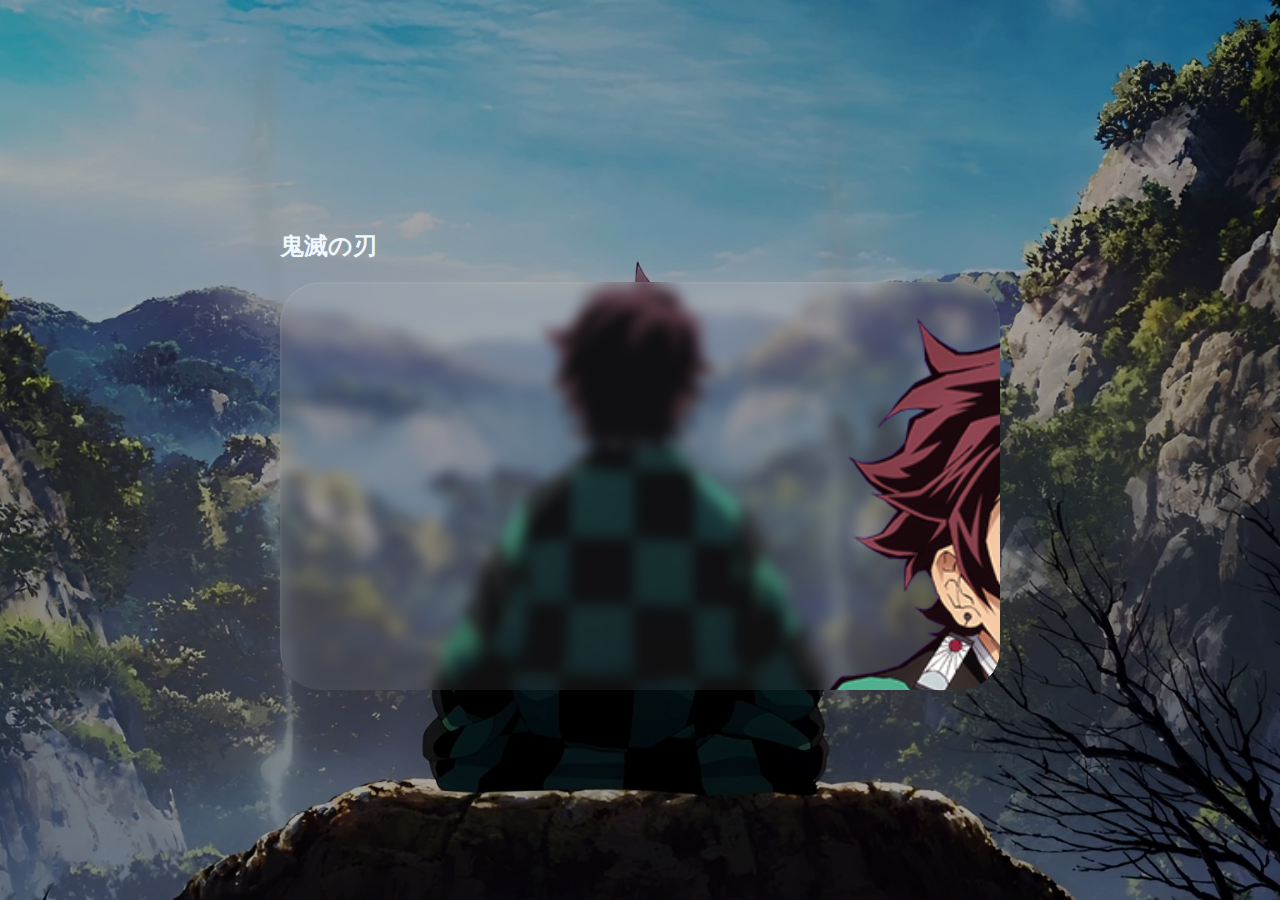
<file: index.html>
<!DOCTYPE html>
<html lang="en">
<head>
    <meta charset="UTF-8">
    <meta name="viewport" content="width=device-width, initial-scale=1.0">
    <link rel="stylesheet" href="style.css">
    <link rel="preconnect" href="https://fonts.googleapis.com">
    <link rel="preconnect" href="https://fonts.gstatic.com" crossorigin>
    <link href="https://fonts.googleapis.com/css2?family=Anton&family=Noto+Serif+JP:wght@200..900&family=Sora:wght@100..800&display=swap" rel="stylesheet">
    <title>Tanjiro Kamado</title>
</head>
<body>
    <div class="backgroundT">
        <div class="cardContainer">
            <h2>鬼滅の刃</h2>
            <div class="line"> </div>
            <div class="blurBox"> 
                <div class="content"> 
                    <img alt="Tanjiro pic" src="/Assets/tanjiro-Main-Image.png">
                    <div class="text">
                        <h1> Tanjiro Kamado </h1>
                        <p>Tanjiro Kamado is the kind-hearted and determined protagonist of Demon Slayer: Kimetsu no Yaiba. After his family is slaughtered by demons, and his younger sister Nezuko is turned into one, he becomes a Demon Slayer to find a cure for her and avenge his family. Tanjiro possesses exceptional swordsmanship, a strong sense of justice, and heightened senses, particularly his keen sense of smell. He wields the Water Breathing and later the Sun Breathing techniques, making him a formidable warrior. Despite the hardships he faces, he remains compassionate and always seeks to help others. 
                        </p>
                    </div>
                </div>
            </div>
        </div>
    </div>
</body>
</file>
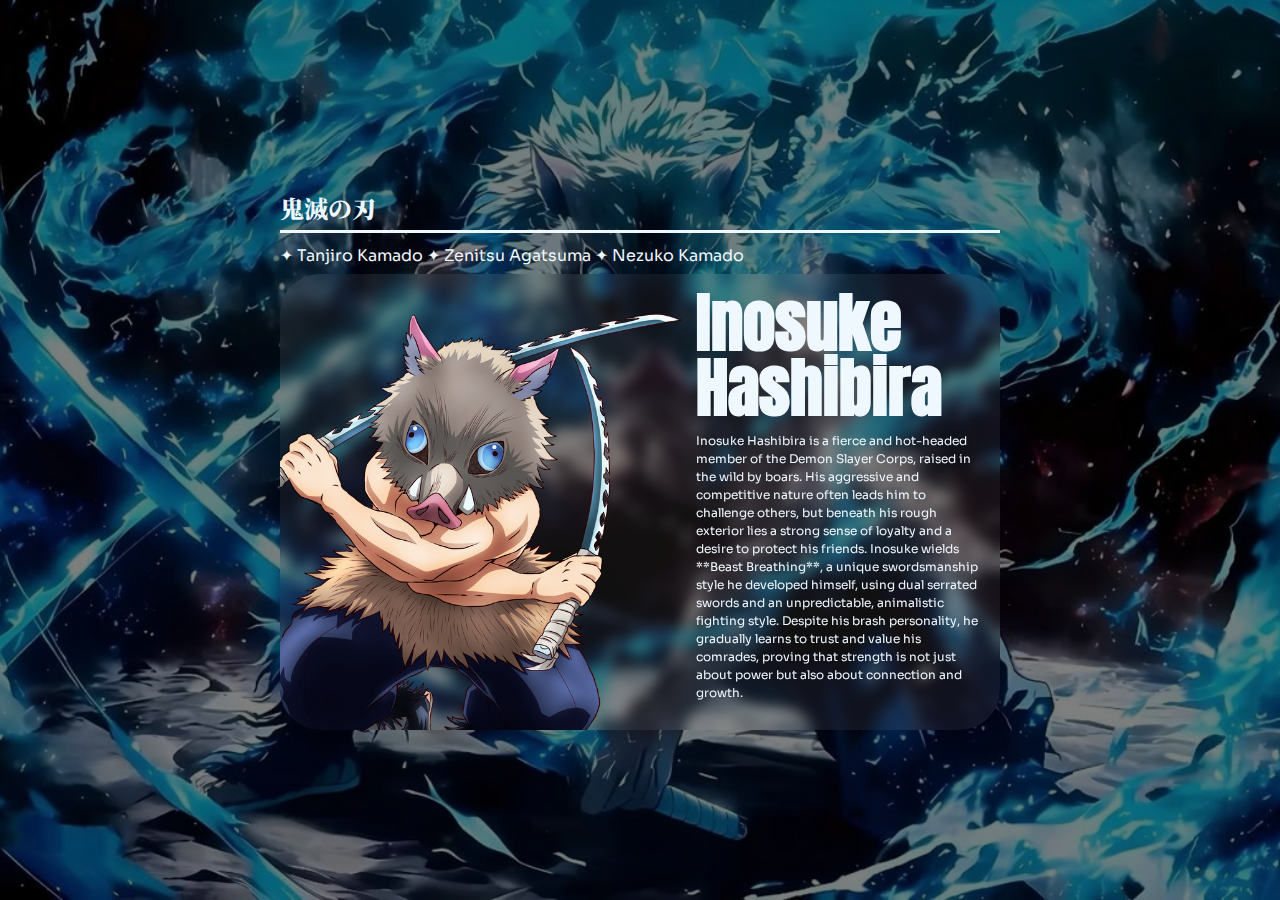
<file: Inosuke/Inosuke-Hashibira.html>
<!DOCTYPE html>
<html lang="en">
<head>
    <meta charset="UTF-8">
    <meta name="viewport" content="width=device-width, initial-scale=1.0">
    <link rel="stylesheet" href="Inosuke.css">
    <link rel="preconnect" href="https://fonts.googleapis.com">
    <link rel="preconnect" href="https://fonts.gstatic.com" crossorigin>
    <link href="https://fonts.googleapis.com/css2?family=Anton&family=Noto+Serif+JP:wght@200..900&family=Sora:wght@100..800&display=swap" rel="stylesheet">
    <title>Inosuke Hashibira</title>
</head>
<body>
    <div class="background">
        <div class="cardContainer">
            <h2>鬼滅の刃</h2>
            <a class="links" href="/Tanjiro/Tanjiro.html">✦ Tanjiro Kamado</a>
            <a class="links" href="/Zenitsu/zenitsu.html">✦ Zenitsu Agatsuma</a>
            <a class="links" href="/Nezuko/Nezuko.html">✦ Nezuko Kamado</a>
            <div class="line"> </div>
            <div class="blurBox"> 
                <div class="content"> 
                    <img alt="Inosuke pic" src="/Assets/Assets-Inosuke/inosuke-Main-Image.png">
                    <div class="text">
                        <h1> Inosuke Hashibira </h1>
                        <p>Inosuke Hashibira is a fierce and hot-headed member of the Demon Slayer Corps, raised in the wild by boars. His aggressive and competitive nature often leads him to challenge others, but beneath his rough exterior lies a strong sense of loyalty and a desire to protect his friends. Inosuke wields **Beast Breathing**, a unique swordsmanship style he developed himself, using dual serrated swords and an unpredictable, animalistic fighting style. Despite his brash personality, he gradually learns to trust and value his comrades, proving that strength is not just about power but also about connection and growth.</p>
                    </div>
                </div>
            </div>
        </div>
    </div>
</body>
</file>
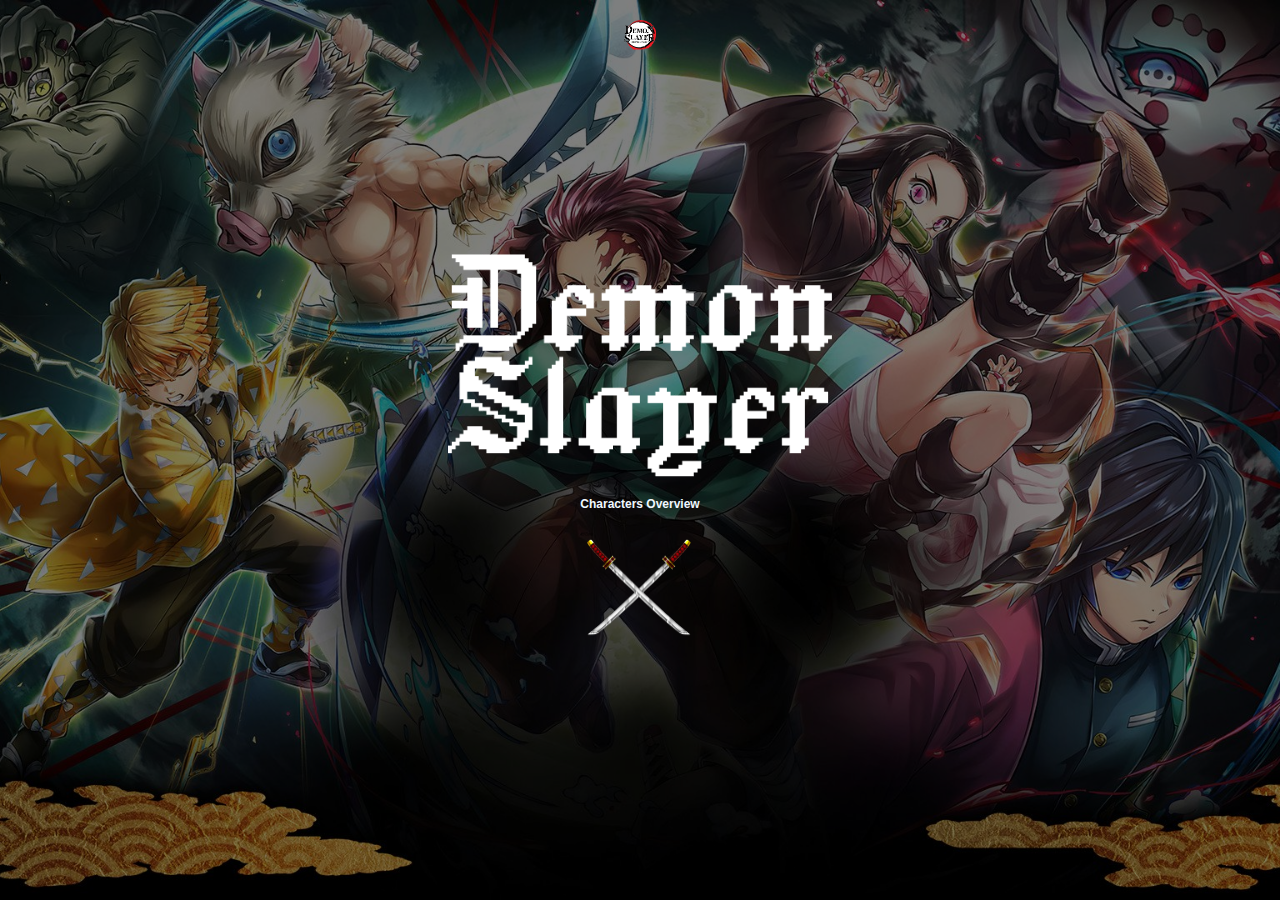
<file: main/main.html>
<!DOCTYPE html>
<html lang="en">
<head>
    <meta charset="UTF-8">
    <meta name="viewport" content="width=device-width, initial-scale=1.0">
    <link rel="stylesheet" href="style.css">
    <link rel="preconnect" href="https://fonts.googleapis.com">
    <link rel="preconnect" href="https://fonts.gstatic.com" crossorigin>
    <link href="https://fonts.googleapis.com/css2?family=Anton&family=Noto+Serif+JP:wght@200..900&family=Sora:wght@100..800&display=swap" rel="stylesheet">
    <title>Demon Slayer Char</title>
</head>
<body>
    <div class="background">
        <img class="dsLogoTop" src="/Assets/Assets-Main/ds-logo-black.png" alt="Demon Slayer Logo">
        <img class="mainTitle" src="/Assets/Assets-Main/mainTitle.png" alt="Demon Slayer">
        <h1 class="sr-only">Demond slayer</h1>
        <h2 class="subtitle"> Characters Overview </h2>
        <img class="katanas" src="/Assets/Assets-Main/katanas.png" alt="Katanas">
    </div>
</body>
</file>
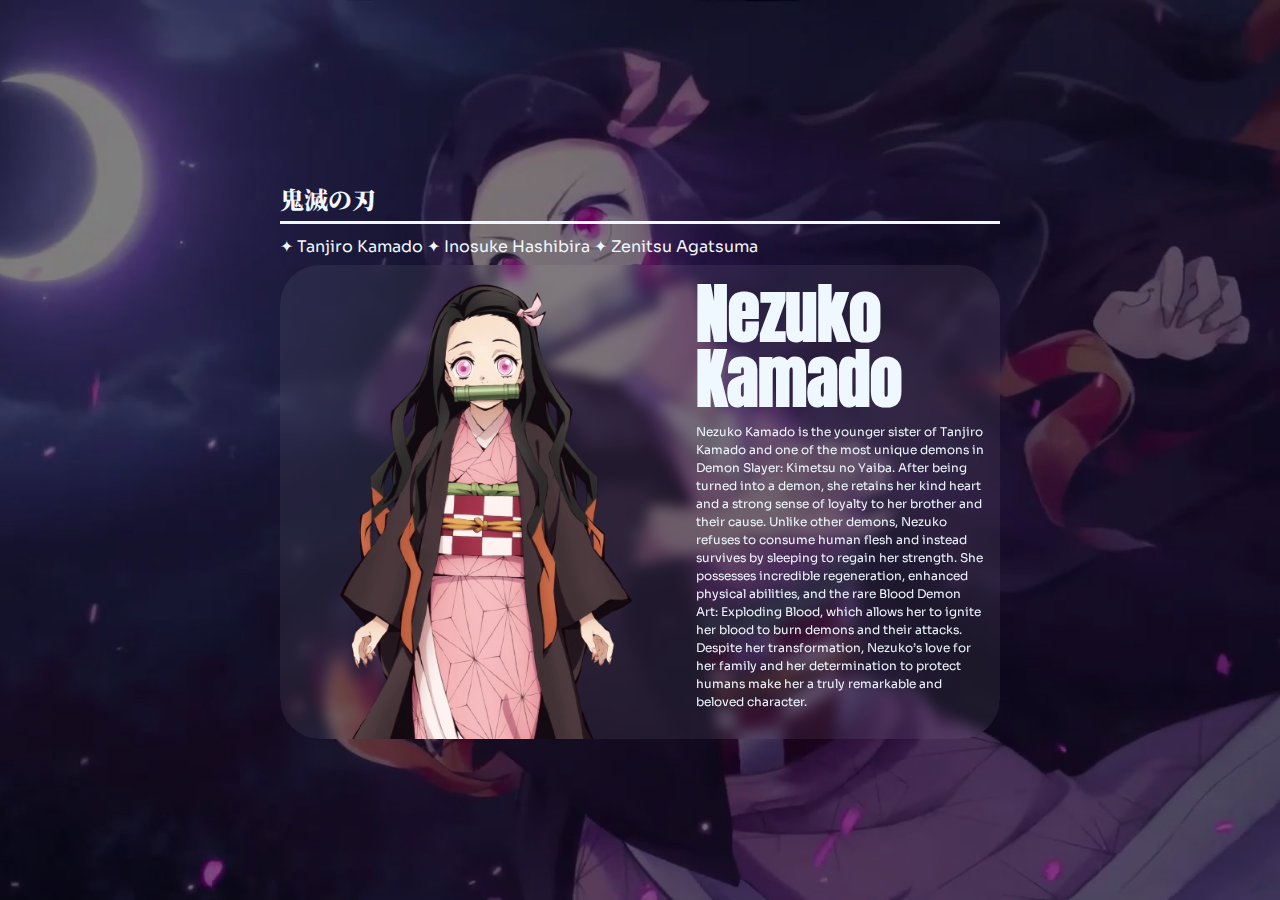
<file: Nezuko/Nezuko.html>
<!DOCTYPE html>
<html lang="en">
<head>
    <meta charset="UTF-8">
    <meta name="viewport" content="width=device-width, initial-scale=1.0">
    <link rel="stylesheet" href="Nezuko.css">
    <link rel="preconnect" href="https://fonts.googleapis.com">
    <link rel="preconnect" href="https://fonts.gstatic.com" crossorigin>
    <link href="https://fonts.googleapis.com/css2?family=Anton&family=Noto+Serif+JP:wght@200..900&family=Sora:wght@100..800&display=swap" rel="stylesheet">
    <title>Tanjiro Kamado</title>
</head>
<body>
    <div class="background">
        <div class="cardContainer">
            <h2>鬼滅の刃</h2>
            <a class="links" href="/Tanjiro/Tanjiro.html">✦ Tanjiro Kamado</a>
            <a class="links" href="/Inosuke/Inosuke-Hashibira.html">✦ Inosuke Hashibira</a>
            <a class="links" href="/Zenitsu/Zenitsu.html">✦ Zenitsu Agatsuma</a>
            <div class="line"> </div>
            <div class="blurBox"> 
                <div class="content"> 
                    <img alt="Tanjiro pic" src="/Assets/Assets-Nesuko/nezuko-Main-Image.webp">
                    <div class="text">
                        <h1> Nezuko Kamado </h1>
                        <p> Nezuko Kamado is the younger sister of Tanjiro Kamado and one of the most unique demons in Demon Slayer: Kimetsu no Yaiba. After being turned into a demon, she retains her kind heart and a strong sense of loyalty to her brother and their cause. Unlike other demons, Nezuko refuses to consume human flesh and instead survives by sleeping to regain her strength. She possesses incredible regeneration, enhanced physical abilities, and the rare Blood Demon Art: Exploding Blood, which allows her to ignite her blood to burn demons and their attacks. Despite her transformation, Nezuko’s love for her family and her determination to protect humans make her a truly remarkable and beloved character. </p>
                    </div>
                </div>
            </div>
        </div>
    </div>
</body>
</file>
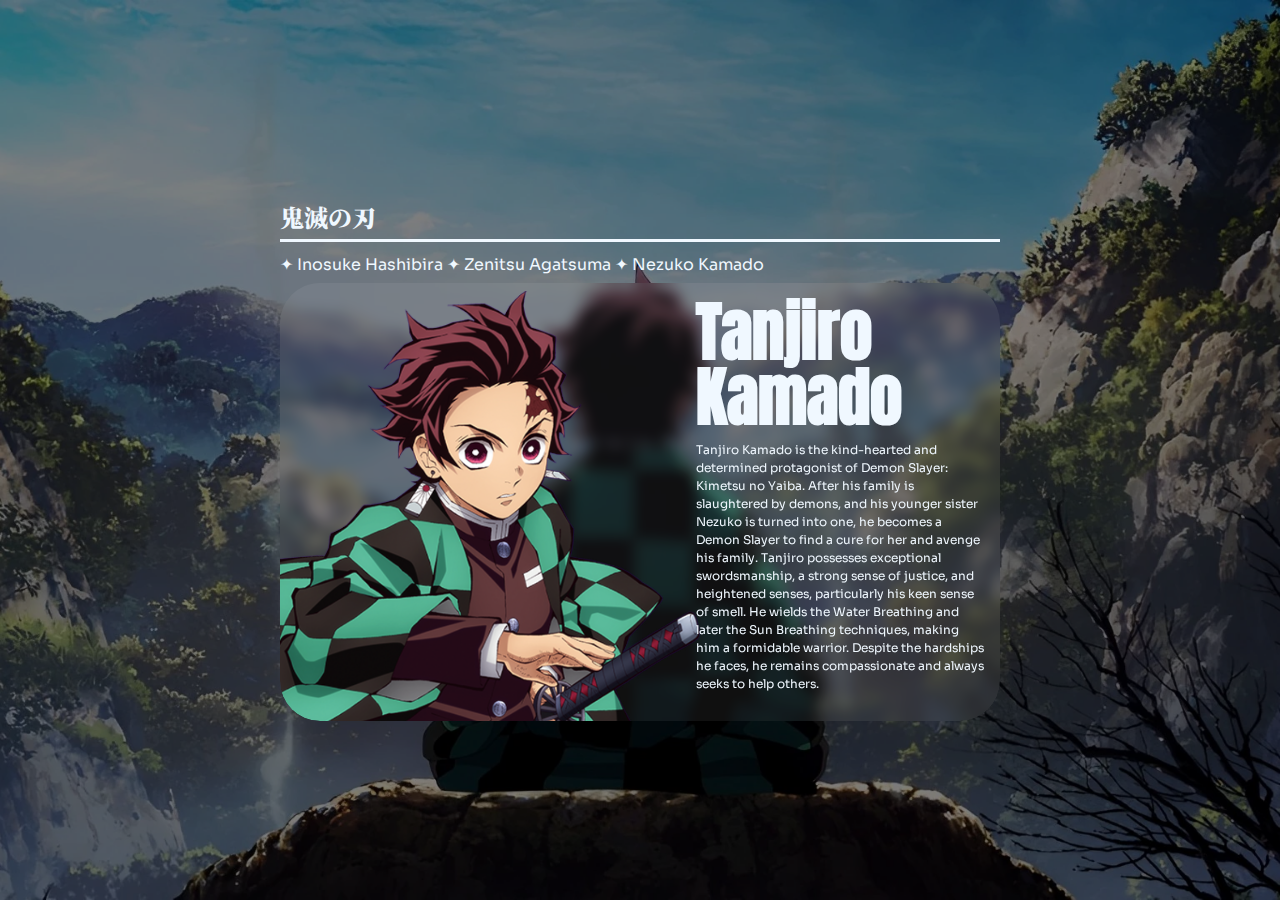
<file: Tanjiro/Tanjiro.html>
<!DOCTYPE html>
<html lang="en">
<head>
    <meta charset="UTF-8">
    <meta name="viewport" content="width=device-width, initial-scale=1.0">
    <link rel="stylesheet" href="Tanjiro.css">
    <link rel="preconnect" href="https://fonts.googleapis.com">
    <link rel="preconnect" href="https://fonts.gstatic.com" crossorigin>
    <link href="https://fonts.googleapis.com/css2?family=Anton&family=Noto+Serif+JP:wght@200..900&family=Sora:wght@100..800&display=swap" rel="stylesheet">
    <title>Tanjiro Kamado</title>
</head>
<body>
    <div class="background">
        <div class="cardContainer">
            <h2>鬼滅の刃</h2>
            <a class="links" href="/Inosuke/Inosuke-Hashibira.html">✦ Inosuke Hashibira</a>
            <a class="links" href="/Zenitsu/Zenitsu.html">✦ Zenitsu Agatsuma</a>
            <a class="links" href="/Nezuko/Nezuko.html">✦ Nezuko Kamado</a>
            <div class="line"> </div>
            <div class="blurBox"> 
                <div class="content"> 
                    <img alt="Tanjiro pic" src="/Assets/Assets-Tanjiro/tanjiro-Main-Image.png">
                    <div class="text">
                        <h1> Tanjiro Kamado </h1>
                        <p>Tanjiro Kamado is the kind-hearted and determined protagonist of Demon Slayer: Kimetsu no Yaiba. After his family is slaughtered by demons, and his younger sister Nezuko is turned into one, he becomes a Demon Slayer to find a cure for her and avenge his family. Tanjiro possesses exceptional swordsmanship, a strong sense of justice, and heightened senses, particularly his keen sense of smell. He wields the Water Breathing and later the Sun Breathing techniques, making him a formidable warrior. Despite the hardships he faces, he remains compassionate and always seeks to help others. 
                        </p>
                    </div>
                </div>
            </div>
        </div>
    </div>
</body>
</file>
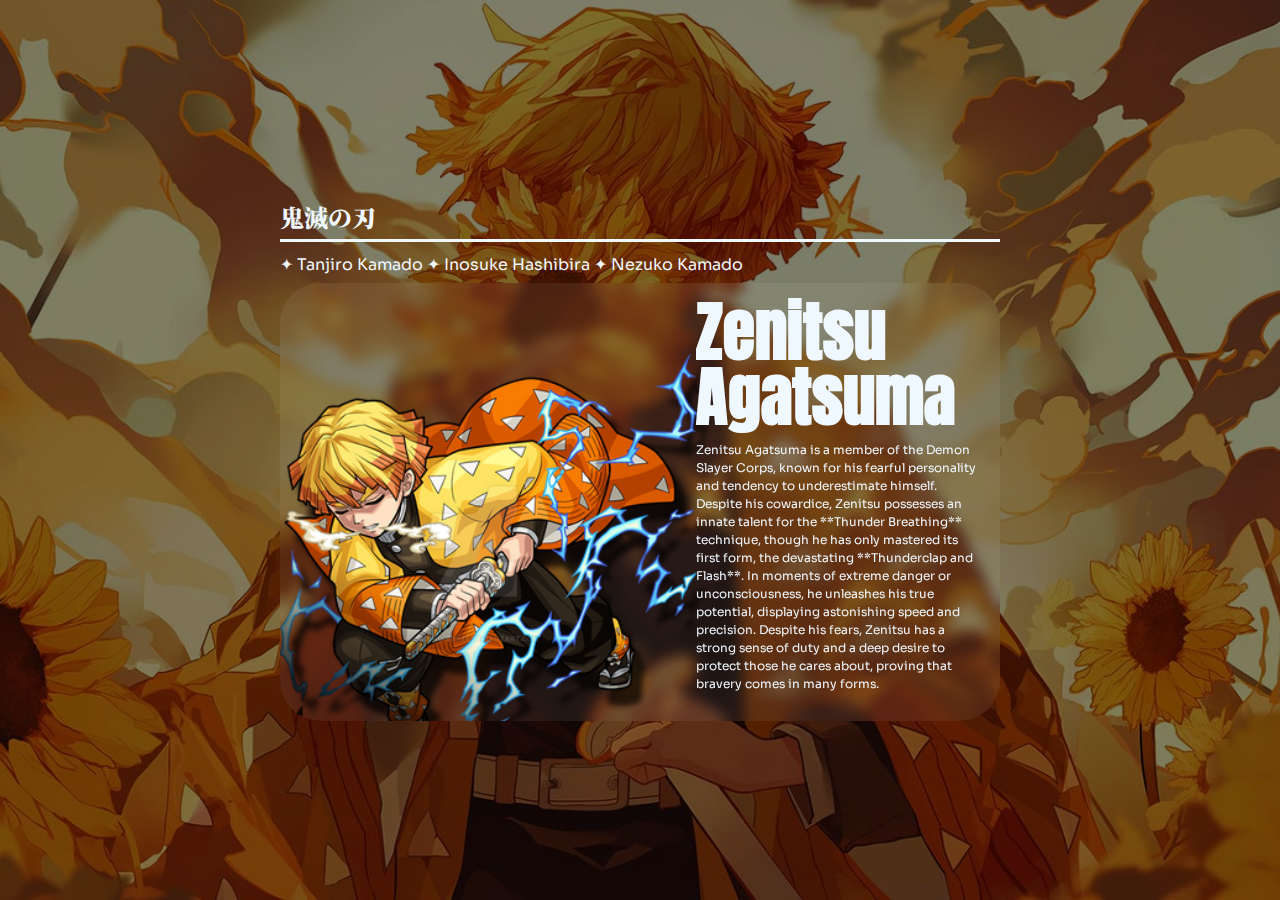
<file: Zenitsu/Zenitsu.html>
<!DOCTYPE html>
<html lang="en">
<head>
    <meta charset="UTF-8">
    <meta name="viewport" content="width=device-width, initial-scale=1.0">
    <link rel="stylesheet" href="Zenitsu.css">
    <link rel="preconnect" href="https://fonts.googleapis.com">
    <link rel="preconnect" href="https://fonts.gstatic.com" crossorigin>
    <link href="https://fonts.googleapis.com/css2?family=Anton&family=Noto+Serif+JP:wght@200..900&family=Sora:wght@100..800&display=swap" rel="stylesheet">
    <title>Zenitsu Agatsuma</title>
</head>
<body>
    <div class="background">
        <div class="cardContainer">
            <h2>鬼滅の刃</h2>
            <a class="links" href="/Tanjiro/Tanjiro.html">✦ Tanjiro Kamado</a>
            <a class="links" href="/Inosuke/Inosuke-Hashibira.html">✦ Inosuke Hashibira</a>
            <a class="links" href="/Nezuko/Nezuko.html">✦ Nezuko Kamado</a>
            <div class="line"> </div>
            <div class="blurBox"> 
                <div class="content"> 
                    <img alt="Zenitsu pic" src="/Assets/Assets-Zenitsu/zenitsu-Main-Image-Two.png">
                    <div class="text">
                        <h1> Zenitsu Agatsuma </h1>
                        <p>Zenitsu Agatsuma is a member of the Demon Slayer Corps, known for his fearful personality and tendency to underestimate himself. Despite his cowardice, Zenitsu possesses an innate talent for the **Thunder Breathing** technique, though he has only mastered its first form, the devastating **Thunderclap and Flash**. In moments of extreme danger or unconsciousness, he unleashes his true potential, displaying astonishing speed and precision. Despite his fears, Zenitsu has a strong sense of duty and a deep desire to protect those he cares about, proving that bravery comes in many forms.</p>
                    </div>
                </div>
            </div>
        </div>
    </div>
</body>
</file>
<file: style.css>
html, body{
    height: 100%;
    margin: 0;
    padding: 0;
    color: hsl(208, 100%, 97%);
}

.backgroundT{
    background-image: url(/Assets/Bgs/Bg-Ds-ImgOne.webp);
    background-size: cover;
    background-repeat: no-repeat;
    background-position: center;
    background-color: rgb(0, 0, 0);
    height: 100vh;
    overflow-x: hidden;
    display: flex;
    align-items: center;
    justify-content: center;
    position: relative;
}

.backgroundT::before {
    content: "";
    position: absolute;
    width: 100%;
    height: 100%;
    background: rgba(0, 0, 0, 0.35);
    z-index: 0;
}
.cardContainer{
    width: 45rem;
    height: 30rem;
    margin: 0 auto;
    position: relative;
    overflow: hidden;
    border-radius: 40px;
}

.blurBox{
    background: hsla(0, 0%, 98%, 0.063);
    backdrop-filter: blur(0.4rem);
    -webkit-backdrop-filter:blur(0.4rem);
    border-radius: 40px;
    border: 2px solid rgba(245, 245, 245, 0.047);
}
</file>
<file: Inosuke/Inosuke.css>
html, body{
    height: 100%;
    margin: 0;
    padding: 0;
    color: hsl(208, 100%, 97%);
}

.background{
    background-image: url(/Assets/Bgs/Bg-Inosuke/Bg-inosuke-Three.jpg);
    background-size: cover;
    background-repeat: no-repeat;
    background-position: center;
    background-color: rgb(0, 0, 0);
    height: 100vh;
    overflow-x: hidden;
    display: flex;
    align-items: center;
    position: relative;
}

.background::before {
    content: "";
    position: absolute;
    top: 0;
    left: 0;
    width: 100%;
    height: 100%;
    background: rgba(0, 0, 0, 0.5);
    z-index: 0;
}

.blurBox{
    background: hsla(0, 0%, 99%, 0.063);
    backdrop-filter: blur(0.4rem);
    -webkit-backdrop-filter:blur(0.4rem);
    border-radius: 40px;
    position: relative;
}

.cardContainer{
    width: 45rem;
    margin: 0 auto;
    position: relative;
    overflow: hidden;
    border-radius: 40px;
}

.content{
    display: flex;
    justify-content: flex-start;
    padding: 1rem;
    position: relative;
    width: 100%;
    height: 100%;
}

.content img {
    height: 30rem;
    width: auto;
    object-fit: cover;
    position: absolute; 
    z-index: 0;
    max-width: none; 
    flex-shrink: 0;
    scale: 120%;
    top: 3rem;
    right: 22rem;
}

.line {
    position: absolute;
    width: 1000px; 
    height: 3px; 
    background-color: hsl(208, 100%, 97%); 
    top:60px;
    right: 0;
}

.text{
    position: relative;
    z-index: 1;
    margin-left: 25rem;
    max-width: 18rem;
}

.text h1{
    font-family: "Anton", sans-serif, Arial;
    font-size:65px;
    margin: 0;
    line-height: 100%;
}

h2{
    font-family: "Noto Serif JP", sans-serif, Arial;
    font-weight: 900;
    z-index: 2;
    color: aliceblue;
}

.dsjapanese{
    justify-content: flex-end;
}

.text p{
    font-family: "Sora", sans-serif, Arial;
    font-size: 12px;
    line-height:1.5;
}

.links{
    color: aliceblue;
    font-family: "Sora", sans-serif, Arial;
    display: inline-block;
    margin-bottom: 0.5rem;
    text-decoration: none;
    
}
</file>
<file: main/style.css>
html, body{
    height: 100%;
    margin: 0;
    padding: 0;
    color: hsl(208, 100%, 97%);
}

.background{
    background-image: url(/Assets/Bgs/Bg-Main/mainPageBG.jpeg);
    background-size: cover;
    background-repeat: no-repeat;
    background-position: center;
    background-color: rgb(0, 0, 0);
    height: 100vh;
    overflow-x: hidden;
    display: flex;
    flex-direction: column;
    align-items: center;
    justify-content: center;
    position: relative;
    gap: 20px;
}

.background::before {
    content: " ";
    position: absolute;
    top: 0;
    left: 0;
    width: 100%;
    height: 100%;
    background: rgba(0, 0, 0, 0.5);
    z-index: 0;
}

.sr-only {
    position: absolute;
    width: 1px;
    height: 1px;
    padding: 0;
    margin: -1px;
    overflow: hidden;
    border: 0;
    clip: rect(0, 0, 0, 0);
    white-space: nowrap;
}  

.mainTitle{
    width: 24rem;
    max-width: 80%;
    margin: 0 auto;
    z-index: 3;
}
.subtitle{
    position: relative;
    font-family: sans-serif, Verdana, Geneva;
    font-size: 12px;
    margin: 0 auto;
    z-index: 1;
}

.dsLogoTop {
    position: fixed;
    top: 20px;  
    height: auto;
    width: 2rem;
    z-index: 1;
}

.katanas{
    width: 8rem;
    margin: 0 auto;
    z-index: 1;
}
</file>
<file: Nezuko/Nezuko.css>
html, body{
    height: 100%;
    margin: 0;
    padding: 0;
    color: hsl(208, 100%, 97%);
}

.background{
    background-image: url(/Assets/Bgs/Bg-Nezuko/Bg-Nezuko-One.jpeg);
    background-size: cover;
    background-repeat: no-repeat;
    background-position: center;
    background-color: rgb(0, 0, 0);
    height: 100vh;
    overflow-x: hidden;
    display: flex;
    align-items: center;
    position: relative;
}

.background::before {
    content: "";
    position: absolute;
    top: 0;
    left: 0;
    width: 100%;
    height: 100%;
    background: rgba(0, 0, 0, 0.5);
    z-index: 0;
}

.blurBox{
    background: hsla(0, 0%, 99%, 0.063);
    backdrop-filter: blur(0.4rem);
    -webkit-backdrop-filter:blur(0.4rem);
    border-radius: 40px;
    position: relative;
}

.cardContainer{
    width: 45rem;
    margin: 0 auto;
    position: relative;
    overflow: hidden;
    border-radius: 40px;
}

.content{
    display: flex;
    justify-content: flex-start;
    padding: 1rem;
    position: relative;
    width: 100%;
    height: 100%;
}

.content img {
    height: 35rem;
    width: auto;
    object-fit: cover;
    position: absolute; 
    z-index: 0;
    max-width: none; 
    flex-shrink: 0;
    scale: 120%;
    top: 4.5rem;
    right: 22rem;
}

.line {
    position: absolute;
    width: 1000px; 
    height: 3px; 
    background-color: hsl(208, 100%, 97%); 
    top:60px;
    right: 0;
}

.text{
    position: relative;
    z-index: 1;
    margin-left: 25rem;
    max-width: 18rem;
}

.text h1{
    font-family: "Anton", sans-serif, Arial;
    font-size:65px;
    margin: 0;
    line-height: 100%;
}

h2{
    font-family: "Noto Serif JP", sans-serif, Arial;
    font-weight: 900;
    z-index: 2;
    color: aliceblue;
}

.dsjapanese{
    justify-content: flex-end;
}

.text p{
    font-family: "Sora", sans-serif, Arial;
    font-size: 12px;
    line-height:1.5;
}

.links{
    color: aliceblue;
    font-family: "Sora", sans-serif, Arial;
    display: inline-block;
    margin-bottom: 0.5rem;
    text-decoration: none;
    
}
</file>
<file: Tanjiro/Tanjiro.css>
html, body{
    height: 100%;
    margin: 0;
    padding: 0;
    color: hsl(208, 100%, 97%);
}

.background{
    background-image: url(/Assets/Bgs/Bg-Tanjiro/Bg-Tanjiro-One.webp);
    background-size: cover;
    background-repeat: no-repeat;
    background-position: center;
    background-color: rgb(0, 0, 0);
    height: 100vh;
    overflow-x: hidden;
    display: flex;
    align-items: center;
    position: relative;
}

.background::before {
    content: "";
    position: absolute;
    top: 0;
    left: 0;
    width: 100%;
    height: 100%;
    background: rgba(0, 0, 0, 0.5);
    z-index: 0;
}

.blurBox{
    background: hsla(0, 0%, 99%, 0.063);
    backdrop-filter: blur(0.4rem);
    -webkit-backdrop-filter:blur(0.4rem);
    border-radius: 40px;
    position: relative;
}

.cardContainer{
    width: 45rem;
    margin: 0 auto;
    position: relative;
    overflow: hidden;
    border-radius: 40px;
}

.content{
    display: flex;
    justify-content: flex-start;
    padding: 1rem;
    position: relative;
    width: 100%;
    height: 100%;
}

.content img {
    height: 25rem;
    width: auto;
    object-fit: cover;
    position: absolute; 
    z-index: 0;
    max-width: none; 
    flex-shrink: 0;
    scale: 120%;
    top: 3rem;
    right: 22rem;
}

.line {
    position: absolute;
    width: 1000px; 
    height: 3px; 
    background-color: hsl(208, 100%, 97%); 
    top:60px;
    right: 0;
}

.text{
    position: relative;
    z-index: 1;
    margin-left: 25rem;
    max-width: 18rem;
}

.text h1{
    font-family: "Anton", sans-serif, Arial;
    font-size:65px;
    margin: 0;
    line-height: 100%;
}

h2{
    font-family: "Noto Serif JP", sans-serif, Arial;
    font-weight: 900;
    z-index: 2;
    color: aliceblue;
}

.dsjapanese{
    justify-content: flex-end;
}

.text p{
    font-family: "Sora", sans-serif, Arial;
    font-size: 12px;
    line-height:1.5;
}

.links{
    color: aliceblue;
    font-family: "Sora", sans-serif, Arial;
    display: inline-block;
    margin-bottom: 0.5rem;
    text-decoration: none;
    
}
</file>
<file: Zenitsu/Zenitsu.css>
html, body{
    height: 100%;
    margin: 0;
    padding: 0;
    color: hsl(208, 100%, 97%);
}

.background{
    background-image: url(/Assets/Bgs/Bg-Zenitsu/Bg-Zenitsu-One.jpg);
    background-size: cover;
    background-repeat: no-repeat;
    background-position: center;
    background-color: rgb(0, 0, 0);
    height: 100vh;
    overflow-x: hidden;
    display: flex;
    align-items: center;
    position: relative;
}

.background::before {
    content: "";
    position: absolute;
    top: 0;
    left: 0;
    width: 100%;
    height: 100%;
    background: rgba(0, 0, 0, 0.5);
    z-index: 0;
}

.blurBox{
    background: hsla(0, 0%, 99%, 0.063);
    backdrop-filter: blur(0.4rem);
    -webkit-backdrop-filter:blur(0.4rem);
    border-radius: 40px;
    position: relative;
}

.cardContainer{
    width: 45rem;
    margin: 0 auto;
    position: relative;
    overflow: hidden;
    border-radius: 40px;
}

.content{
    display: flex;
    justify-content: flex-start;
    padding: 1rem;
    position: relative;
    width: 100%;
    height: 100%;
}

.content img {
    height: 24rem;
    width: auto;
    object-fit: cover;
    position: absolute; 
    z-index: 0;
    max-width: none; 
    flex-shrink: 0;
    scale: 120%;
    top: 5rem;
    right: 22rem;
}

.line {
    position: absolute;
    width: 1000px; 
    height: 3px; 
    background-color: hsl(208, 100%, 97%); 
    top:60px;
    right: 0;
}

.text{
    position: relative;
    z-index: 1;
    margin-left: 25rem;
    max-width: 18rem;
}

.text h1{
    font-family: "Anton", sans-serif, Arial;
    font-size:65px;
    margin: 0;
    line-height: 100%;
}

h2{
    font-family: "Noto Serif JP", sans-serif, Arial;
    font-weight: 900;
    z-index: 2;
    color: aliceblue;
}

.dsjapanese{
    justify-content: flex-end;
}

.text p{
    font-family: "Sora", sans-serif, Arial;
    font-size: 12px;
    line-height:1.5;
}

.links{
    color: aliceblue;
    font-family: "Sora", sans-serif, Arial;
    display: inline-block;
    margin-bottom: 0.5rem;
    text-decoration: none;
    
}
</file>
